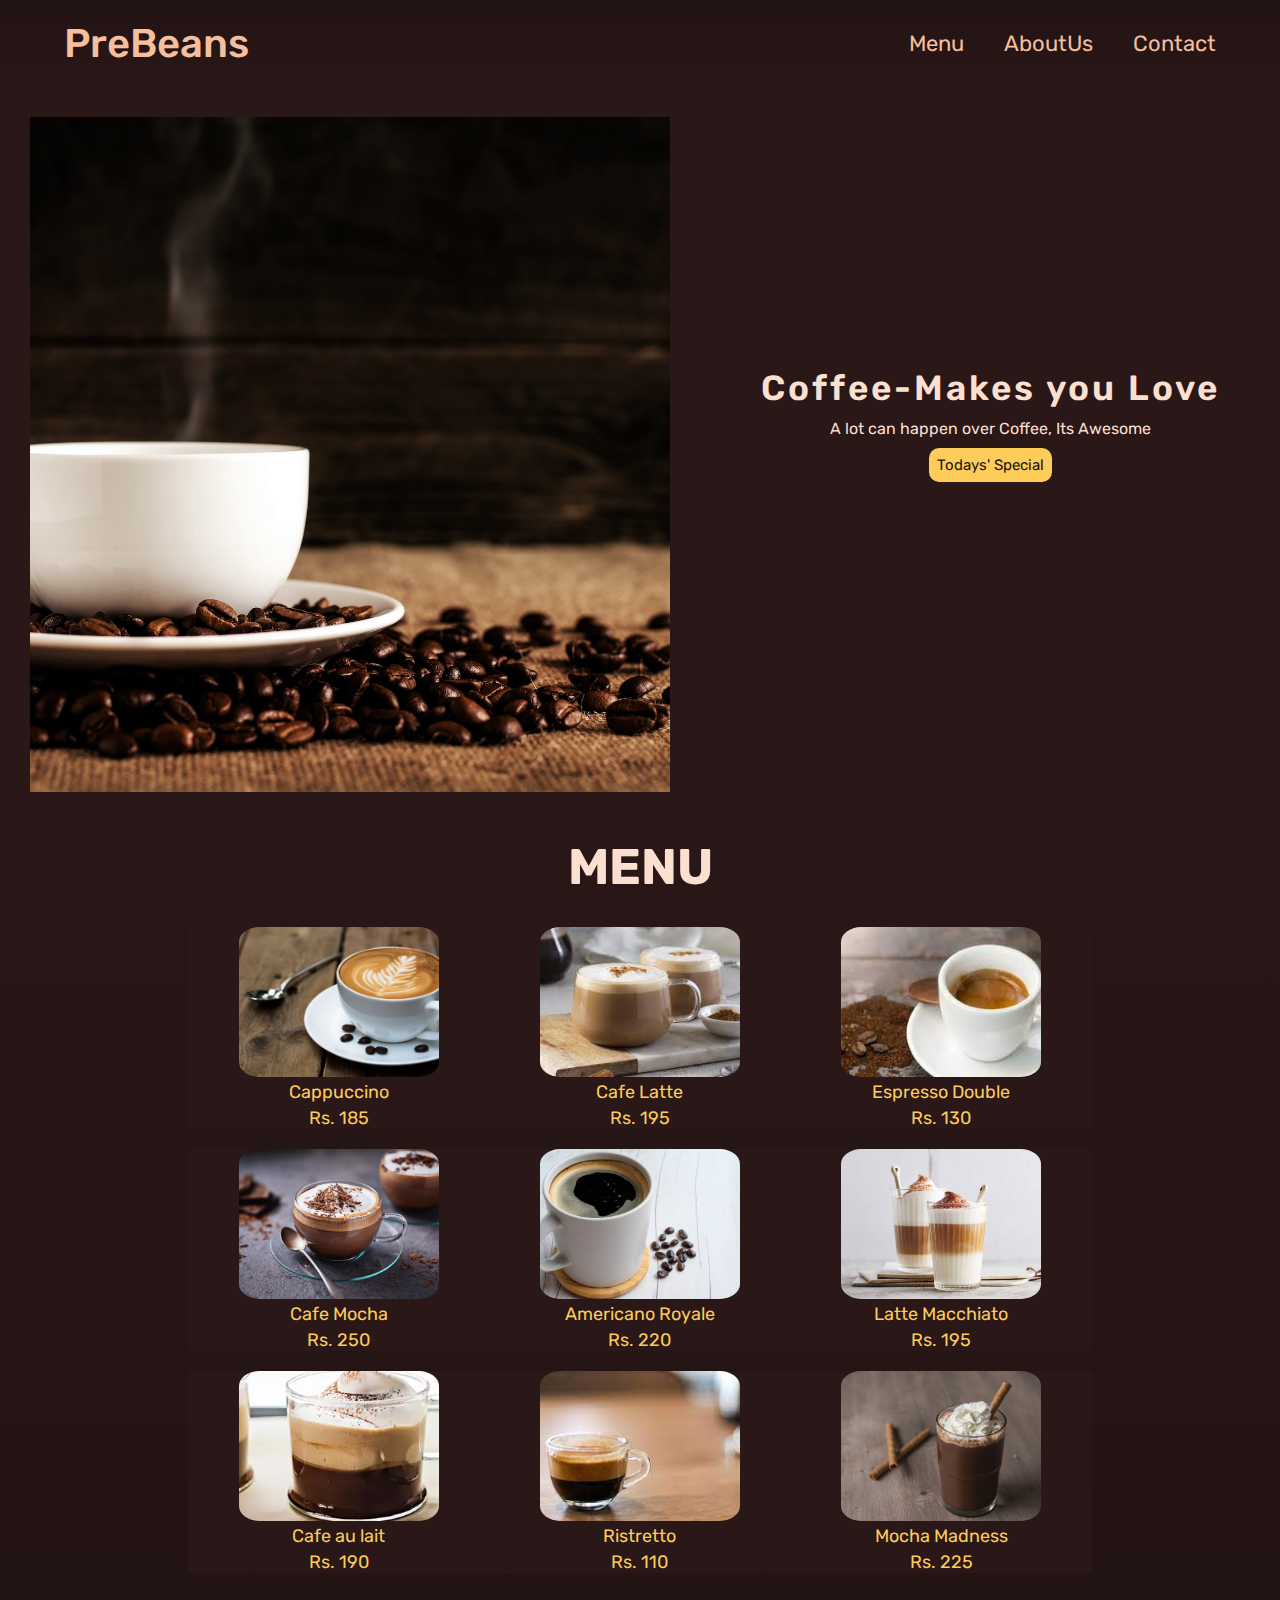
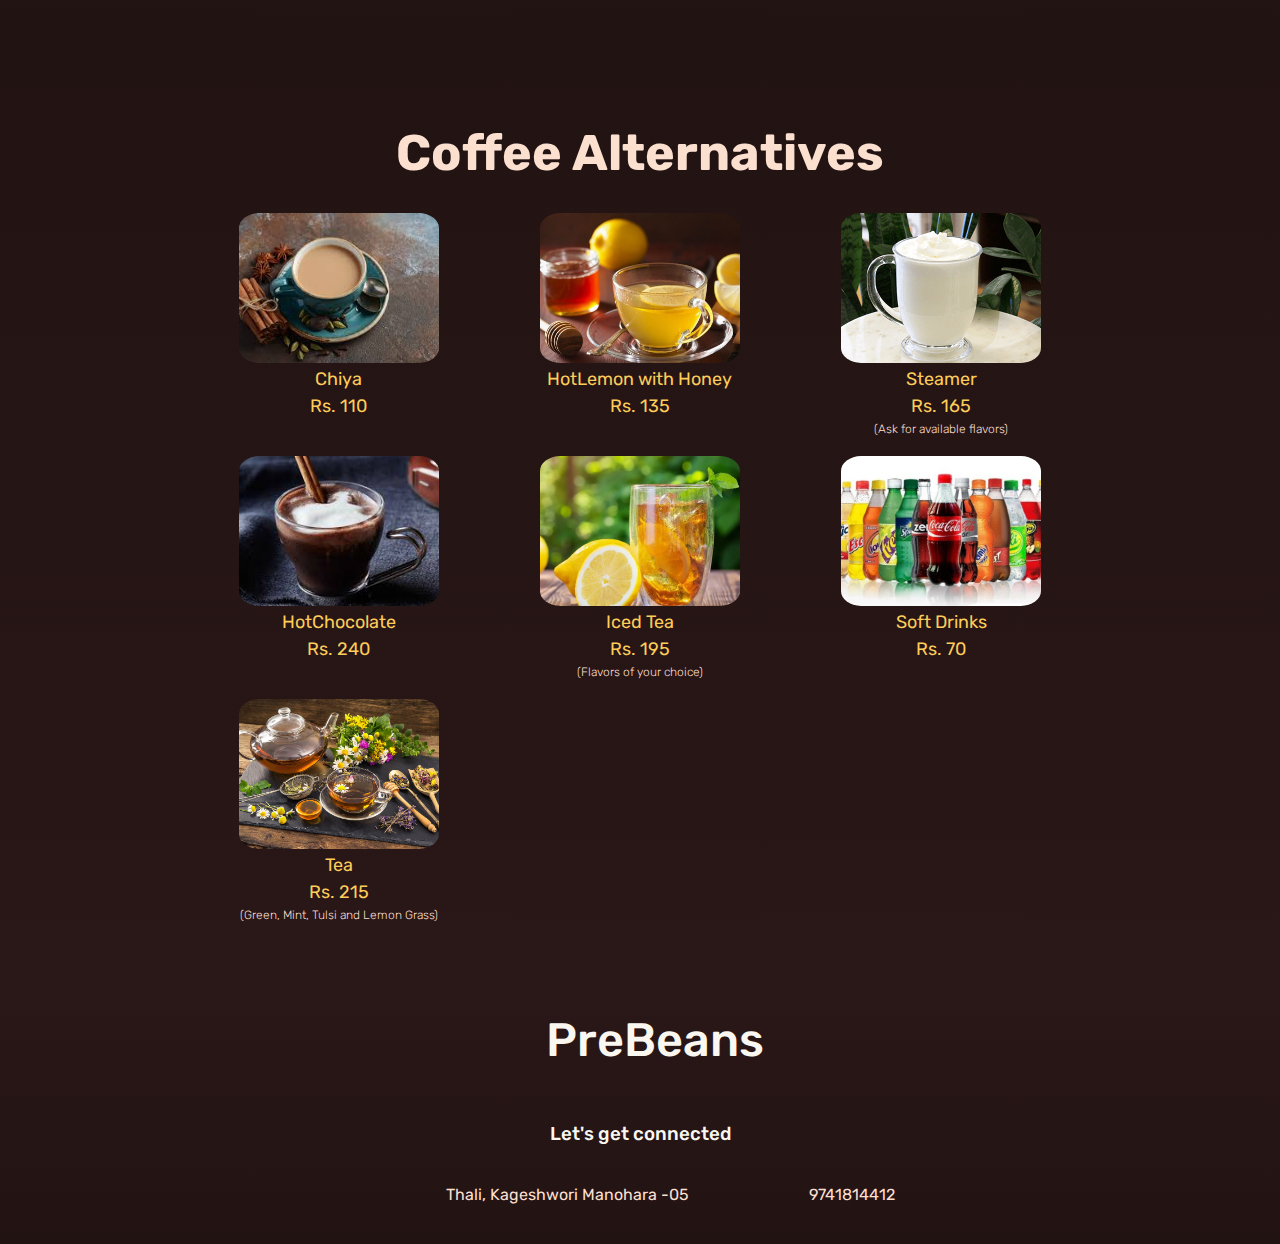
<file: Coffee Shop Assignment/index.html>
<!DOCTYPE html>
<html lang="en">
  <head>
    <meta charset="UTF-8" />
    <meta http-equiv="X-UA-Compatible" content="IE=edge" />
    <meta name="viewport" content="width=device-width, initial-scale=1.0" />
    <title>CoffeeSite</title>
    <link rel="stylesheet" href="style.css" />
    <link rel="preconnect" href="https://fonts.googleapis.com" />
    <link rel="preconnect" href="https://fonts.gstatic.com" crossorigin />
    <link
      href="https://fonts.googleapis.com/css2?family=Rubik:wght@300;400;500;600;700;800;900&display=swap"
      rel="stylesheet"
    />
    <link
      rel="stylesheet"
      href="https://unicons.iconscout.com/release/v4.0.0/css/line.css"
    />
  </head>
  <body>
    <div class="nav flex-row main-light">
      <div class="logo flex-row">
        <i class="uil uil-coffee "></i>
        <h3>PreBeans</h3>
      </div>
      <div class="nav-links flex-row">
        <a href="index.html" style="text-decoration: none;"><h4>Menu</h4></a>
        <a href="about.html" style="text-decoration: none;"><h4>AboutUs</h4></a>
        <a href="contact.html" style="text-decoration: none;"><h4>Contact</h4></a>
      </div>
    </div>
    <div class="header  flex-row">
        <img src="cooco.jpg">
        <div class="content flex-column">
            <i class="uil uil-heart icon"></i>
            <h2>Coffee-Makes you Love</h2>
            <p>A lot can happen over Coffee, Its Awesome</p>
         <a href="#button" style="text-decoration: none;"><button>Todays' Special</button></a>
        </div>
    </div>
    <div class="list flex-column light-main">
        <h1>MENU</h1>
     <div class="menu grid">
        <div class="grid-item flex-column">
            <img src="cappuccino.jpg">
            <h3>Cappuccino</h3>
            <h4>Rs. 185</h4>
        </div>
        <div class="grid-item flex-column">
            <img src="latte.jpg">
            <h3>Cafe Latte</h3>
            <h4>Rs. 195</h4>
        </div>
        <div class="grid-item flex-column">
            <img src="doubleespresso.jpg">
            <h3>Espresso Double</h3>
            <h4>Rs. 130</h4>
        </div>
        <div class="grid-item flex-column">
            <img src="mocha.jpg">
            <h3>Cafe Mocha</h3>
            <h4>Rs. 250</h4>
        </div>
        <div class="grid-item flex-column">
            <img src="americano.jpg">
            <h3>Americano Royale</h3>
            <h4>Rs. 220</h4>
        </div>
        <div class="grid-item flex-column">
            <img src="macchiato.jpg">
            <h3>Latte Macchiato</h3>
            <h4>Rs. 195</h4>
        </div>
        <div class="grid-item flex-column">
            <img src="cafe au lait.jpg">
            <h3>Cafe au lait</h3>
            <h4>Rs. 190</h4>
        </div>
        <div class="grid-item flex-column">
            <img src="ristretto.jpg">
            <h3>Ristretto</h3>
            <h4>Rs. 110</h4>
        </div>
        <div class="grid-item flex-column">
            <img src="mocha madness.jpg">
            <h3>Mocha Madness</h3>
            <h4>Rs. 225</h4>
        </div>
        </div>
    </div> 
        <div class="more flex-column main-light">
            <h1>Coffee Alternatives</h1>
            <div class="others grid">
                <div class="grid-items flex-column ">
                    <img src="ttea.jpg">
                    <h3>Chiya</h3>
                    <h4>Rs. 110</h4> 
                </div>
                <div class="grid-items flex-column">
                    <img src="Lemon-and-Honey.jpg">
                    <h3>HotLemon with Honey</h3>
                    <h4>Rs. 135</h4> 
                </div>
                <div class="grid-items flex-column">
                    <img src="stam.jpg">
                    <h3>Steamer</h3>
                    <h4>Rs. 165</h4>
                    <h5>(Ask for available flavors)</h5> 
                </div>
                <div class="grid-items flex-column">
                    <img src="hot.jpg">
                    <h3>HotChocolate</h3>
                    <h4>Rs. 240</h4> 
                </div>
                <div class="grid-items flex-column">
                    <img src="ice.jpg">
                    <h3>Iced Tea</h3>
                    <h4>Rs. 195</h4>
                    <h5>(Flavors of your choice)</h5> 
                </div>
                <div class="grid-items flex-column">
                    <img src="drinks.jpg">
                    <h3>Soft Drinks</h3>
                    <h4>Rs. 70</h4> 
                </div>
                <div class="grid-items flex-column">
                    <img src="herbal.jpg">
                    <h3>Tea</h3>
                    <h4>Rs. 215</h4>
                    <h5>(Green, Mint, Tulsi and Lemon Grass)</h5> 
                </div>
            </div>
        </div>
          <div class="foot flex-column light-main">
            <div class="logoe flex-row">
                <i class="uil uil-coffee r"></i>
                <h3>PreBeans</h3>
            </div>
            <div class="flex-column foot">
                <h3>Let's get connected</h3>
                <div class="icons flex-row ">
                    <i class="uil uil-location-pin-alt e"></i>
                    <h4>Thali, Kageshwori Manohara -05</h4>
                    <i class="uil uil-phone e"></i>
                    <a href="tel:9741814412" style="text-decoration: none; color: var(--text-main);">9741814412</a>
                </div>
                <div class="icons-media flex-row s">
                <i class="uil uil-facebook"></i>
                <i class="uil uil-instagram-alt"></i>
                <i class="uil uil-github"></i>
                <i class="uil uil-linkedin"></i>
            </div>
            </div>
          </div>
        </div> 
    
  </body>
</html>
</file>
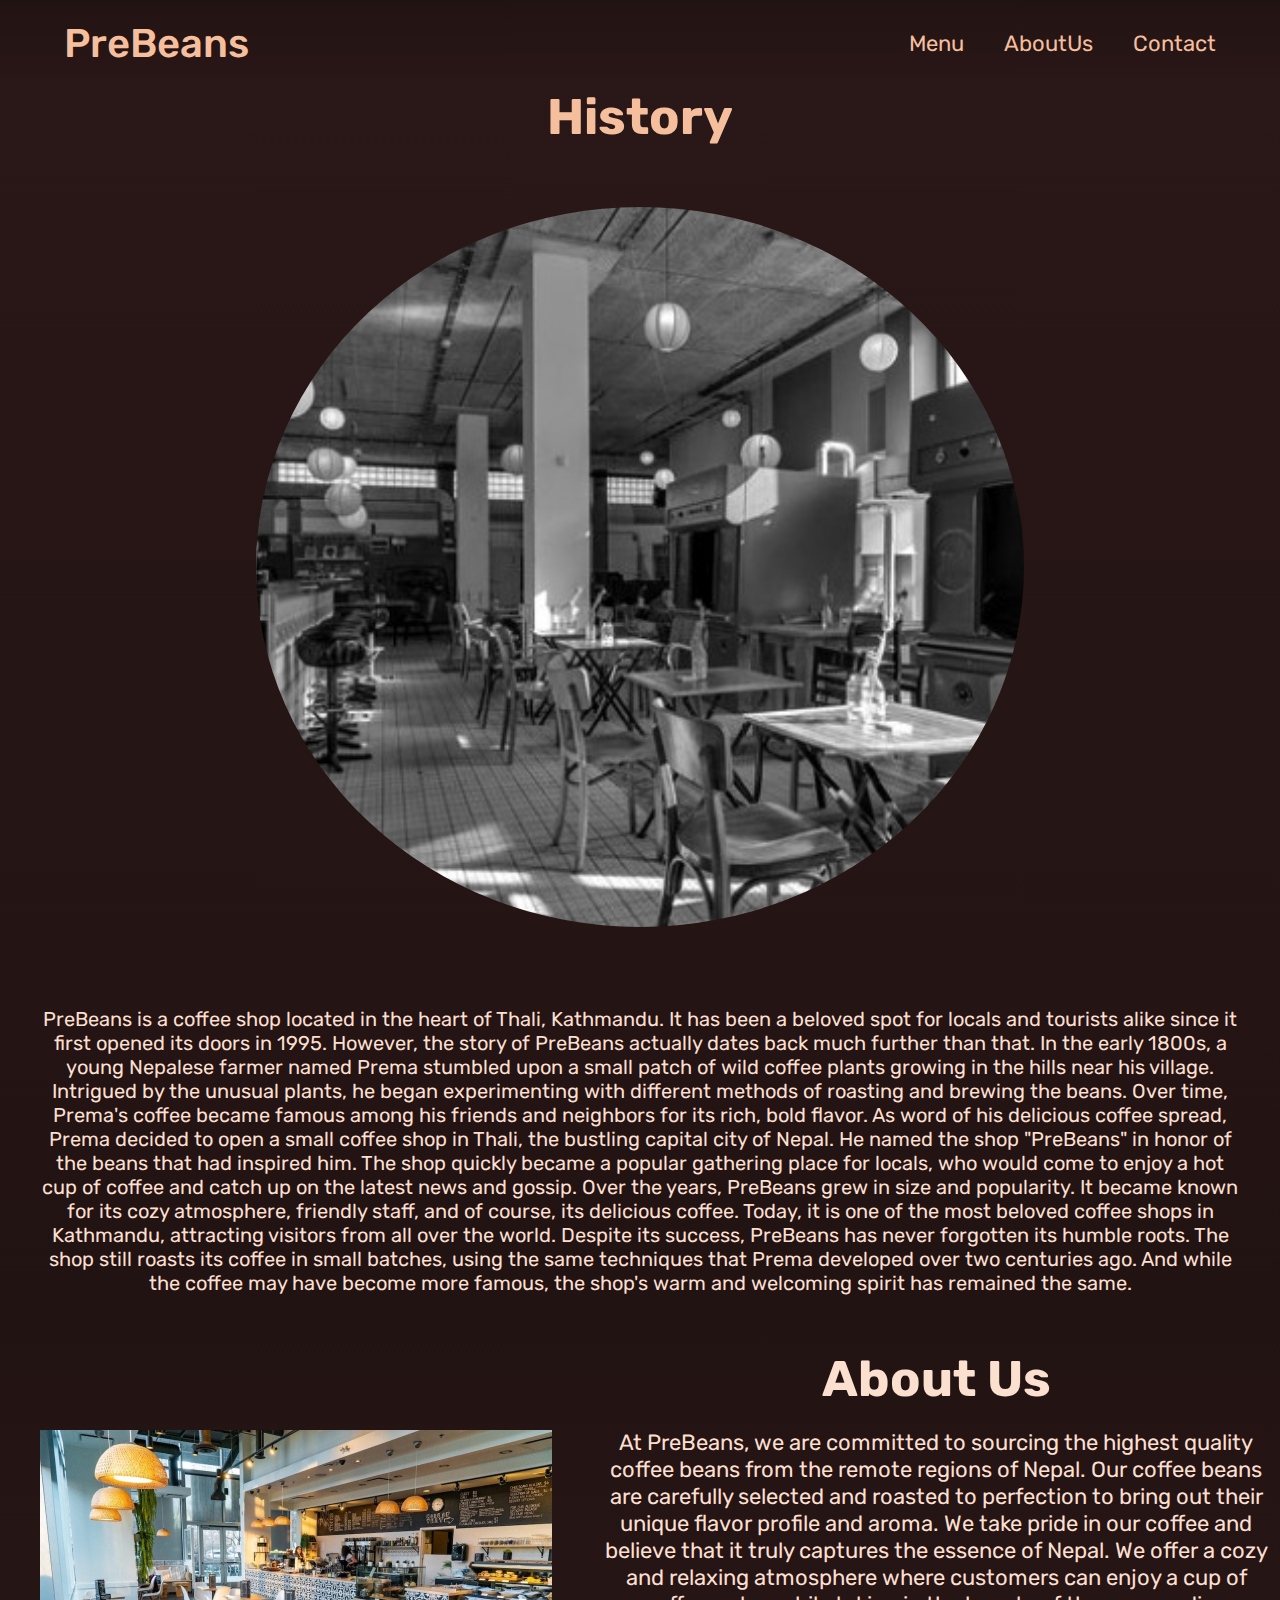
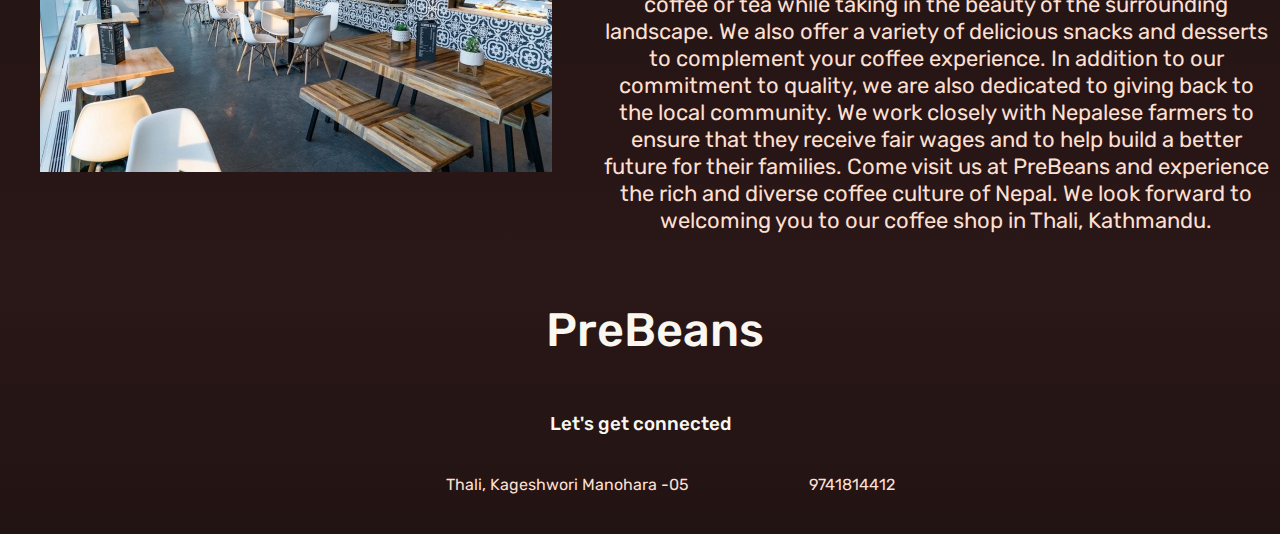
<file: Coffee Shop Assignment/about.html>
<!DOCTYPE html>
<html lang="en">
<head>
    <meta charset="UTF-8">
    <meta http-equiv="X-UA-Compatible" content="IE=edge">
    <meta name="viewport" content="width=device-width, initial-scale=1.0">
    <title>AboutUs</title>
    <link rel="stylesheet" href="style.css" />
    <link rel="preconnect" href="https://fonts.googleapis.com" />
    <link rel="preconnect" href="https://fonts.gstatic.com" crossorigin />
    <link
      href="https://fonts.googleapis.com/css2?family=Rubik:wght@300;400;500;600;700;800;900&display=swap"
      rel="stylesheet"
    />
    <link
      rel="stylesheet"
      href="https://unicons.iconscout.com/release/v4.0.0/css/line.css"
    />
</head>
<body>
    <div class="nav flex-row main-light">
        <div class="logo flex-row">
          <i class="uil uil-coffee "></i>
          <h3>PreBeans</h3>
        </div>
        <div class="nav-links flex-row">
          <a href="index.html" style="text-decoration: none;"><h4>Menu</h4></a>
          <a href="about.html" style="text-decoration: none;"><h4>AboutUs</h4></a>
          <a href="contact.html" style="text-decoration: none;"><h4>Contact</h4></a>
        </div>
      </div>
      <div class="history flex-column light-main">
        <h1>History</h1>
        <img src="history.jpg">
        <p>PreBeans is a coffee shop located in the heart of Thali, Kathmandu. It has been a beloved spot for locals and tourists alike since it first opened its doors in 1995. However, the story of PreBeans actually dates back much further than that.
          In the early 1800s, a young Nepalese farmer named Prema stumbled upon a small patch of wild coffee plants growing in the hills near his village. Intrigued by the unusual plants, he began experimenting with different methods of roasting and brewing the beans. Over time, Prema's coffee became famous among his friends and neighbors for its rich, bold flavor.
             As word of his delicious coffee spread, Prema decided to open a small coffee shop in Thali, the bustling capital city of Nepal. He named the shop "PreBeans" in honor of the beans that had inspired him. The shop quickly became a popular gathering place for locals, who would come to enjoy a hot cup of coffee and catch up on the latest news and gossip.
            Over the years, PreBeans grew in size and popularity. It became known for its cozy atmosphere, friendly staff, and of course, its delicious coffee. Today, it is one of the most beloved coffee shops in Kathmandu, attracting visitors from all over the world.
            Despite its success, PreBeans has never forgotten its humble roots. The shop still roasts its coffee in small batches, using the same techniques that Prema developed over two centuries ago. And while the coffee may have become more famous, the shop's warm and welcoming spirit has remained the same.</p>
            </div>
      <div class="about flex-row main-light">
        <img src="coffeeshop.jpg">
        <div class=" info flex-column ">
        <h1>About Us</h1>
        <p>At PreBeans, we are committed to sourcing the highest quality coffee beans from the remote regions of Nepal. Our coffee beans are carefully selected and roasted to perfection to bring out their unique flavor profile and aroma. 
            We take pride in our coffee and believe that it truly captures the essence of Nepal.
            We offer a cozy and relaxing atmosphere where customers can enjoy a cup of coffee or tea while taking in the beauty of the surrounding landscape. We also offer a variety of delicious snacks and desserts
             to complement your coffee experience.
            In addition to our commitment to quality, we are also dedicated to giving back to the local community. We work closely with Nepalese farmers
             to ensure that they receive fair wages and to help build a better future for their families.
            Come visit us at PreBeans and experience the rich and diverse coffee culture of Nepal. We look forward to welcoming you to our coffee shop in Thali, Kathmandu.</p>
    </div>
    </div>
    <div class="foot flex-column light-main">
        <div class="logoe flex-row">
            <i class="uil uil-coffee r"></i>
            <h3>PreBeans</h3>
        </div>
        <div class="flex-column foot">
            <h3>Let's get connected</h3>
            <div class="icons flex-row ">
                <i class="uil uil-location-pin-alt e"></i>
                <h4>Thali, Kageshwori Manohara -05</h4>
                <i class="uil uil-phone e"></i>
                <a href="tel:9741814412" style="text-decoration: none; color: var(--text-main);">9741814412</a>
            </div>
            <div class="icons-media flex-row">
            <i class="uil uil-facebook"></i>
            <i class="uil uil-instagram-alt"></i>
            <i class="uil uil-github"></i>
            <i class="uil uil-linkedin"></i>
        </div>
        </div>
      </div>
    </div> 
    
</body>
</html>
</file>
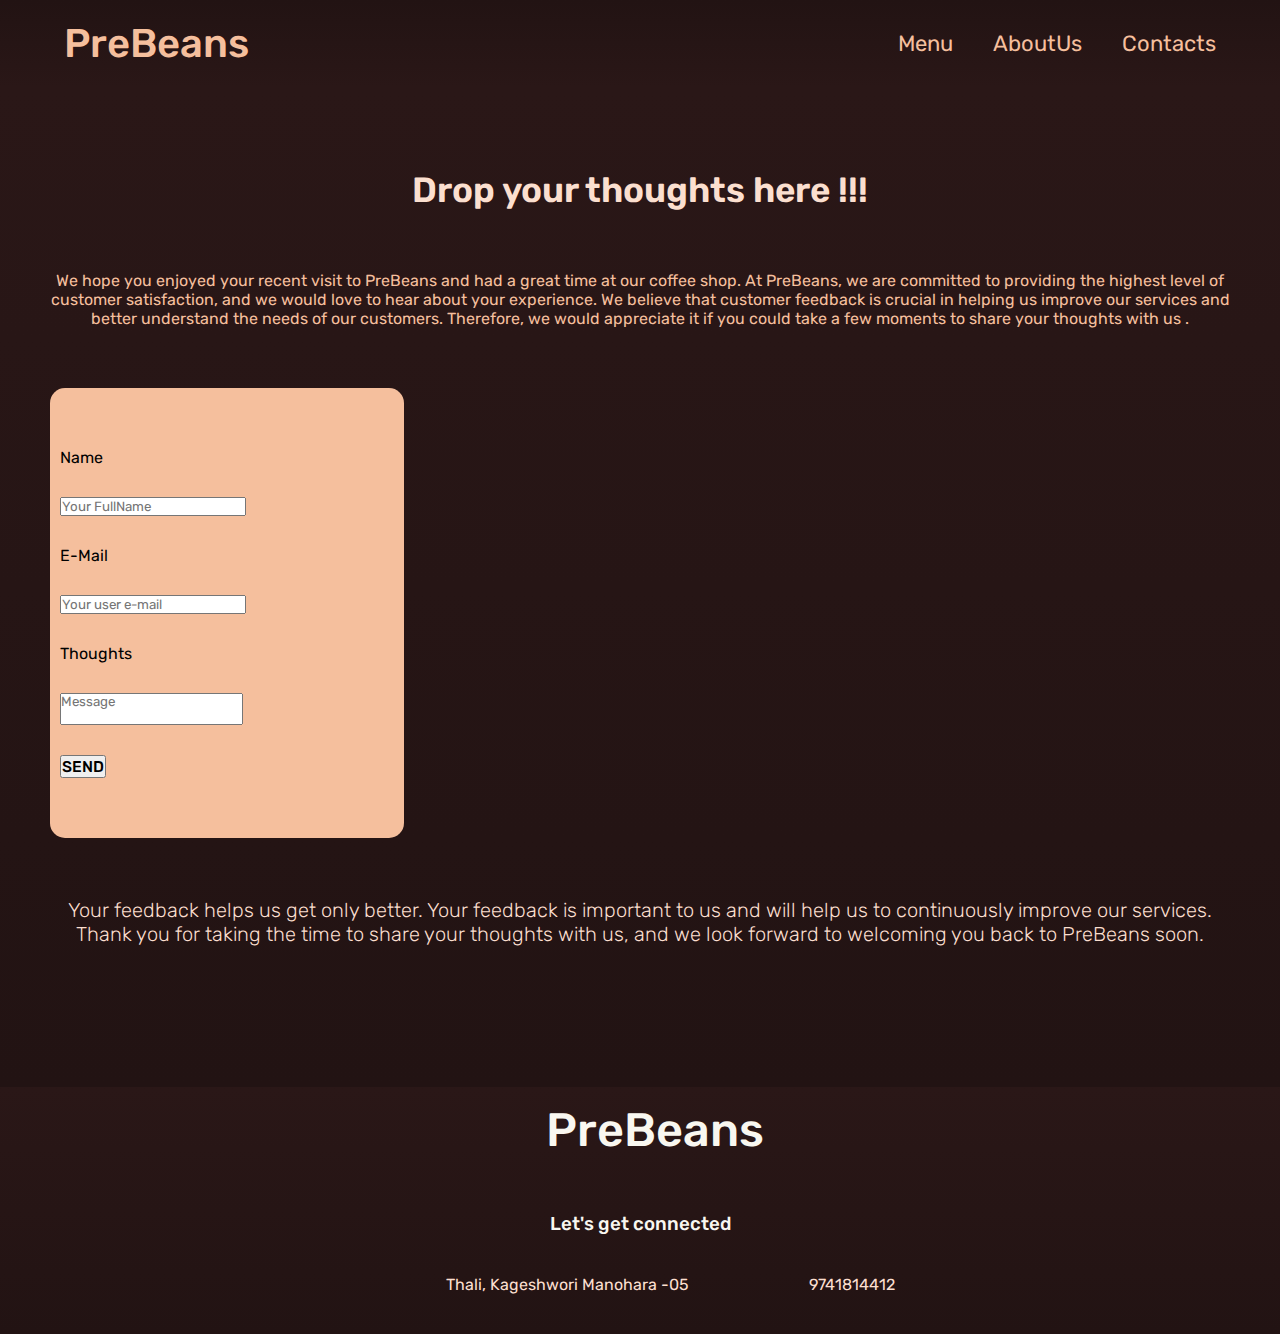
<file: Coffee Shop Assignment/contact.html>
<!DOCTYPE html>
<html lang="en">
<head>
    <meta charset="UTF-8">
    <meta http-equiv="X-UA-Compatible" content="IE=edge">
    <meta name="viewport" content="width=device-width, initial-scale=1.0">
    <title>Contact</title>
    <link rel="stylesheet" href="style.css"/>
    <link rel="preconnect" href="https://fonts.googleapis.com" />
    <link rel="preconnect" href="https://fonts.gstatic.com" crossorigin />
    <link
      href="https://fonts.googleapis.com/css2?family=Rubik:wght@300;400;500;600;700;800;900&display=swap"
      rel="stylesheet"
    />
    <link
      rel="stylesheet"
      href="https://unicons.iconscout.com/release/v4.0.0/css/line.css"
    />
</head> 
<body>
    <div class="nav flex-row main-light">
        <div class="logo flex-row">
          <i class="uil uil-coffee "></i>
          <h3>PreBeans</h3>
        </div>
        <div class="nav-links flex-row">
          <a href="index.html" style="text-decoration: none;"><h4>Menu</h4></a>
          <a href="about.html" style="text-decoration: none;"><h4>AboutUs</h4></a>
          <a href="contact.html" style="text-decoration: none;"><h4>Contacts</h4></a>
        </div>
      </div>
     <div class="form flex-column light-main">
        <h2>Drop your thoughts here !!! </h2>
        <p>We hope you enjoyed your recent visit to PreBeans and had a great time at our coffee shop. At PreBeans, we are committed to providing the highest level of customer satisfaction, and we would love to hear about your experience.
            We believe that customer feedback is crucial in helping us improve our services and better understand the needs of our customers. Therefore, we would appreciate it if you could take a few moments to share your thoughts with us .
        </p>
        <form class="contact-box flex-column">
            <label>Name</label>
            <input type="text" placeholder="Your FullName"/>
            <label>E-Mail</label>
            <input type="Username" placeholder="Your user e-mail"/>
            <label>Thoughts</label>
            <textarea placeholder="Message"></textarea>
            <button><h3> SEND </h3>
            </button>
        </form>
        <h5>Your feedback helps us get only better.
            Your feedback is important to us and will help us to continuously improve our services. Thank you for taking the time to share your thoughts with us, 
            and we look forward to welcoming you back to PreBeans soon.
        </h5>
        <i class="uil uil-smile-beam p"></i>
     </div>
     <div class="foot flex-column light-main">
        <div class="logoe flex-row">
            <i class="uil uil-coffee r"></i>
            <h3>PreBeans</h3>
        </div>
        <div class="flex-column foot">
            <h3>Let's get connected</h3>
            <div class="icons flex-row ">
                <i class="uil uil-location-pin-alt e"></i>
                <h4>Thali, Kageshwori Manohara -05</h4>
                <i class="uil uil-phone e"></i>
                <a href="tel:9741814412" style="text-decoration: none; color: var(--text-main);">9741814412</a>
            </div>
            <div class="icons-media flex-row">
            <i class="uil uil-facebook"></i>
            <i class="uil uil-instagram-alt"></i>
            <i class="uil uil-github"></i>
            <i class="uil uil-linkedin"></i>
        </div>
        </div>
      </div>
    </div> 
</body>
</html>
</file>
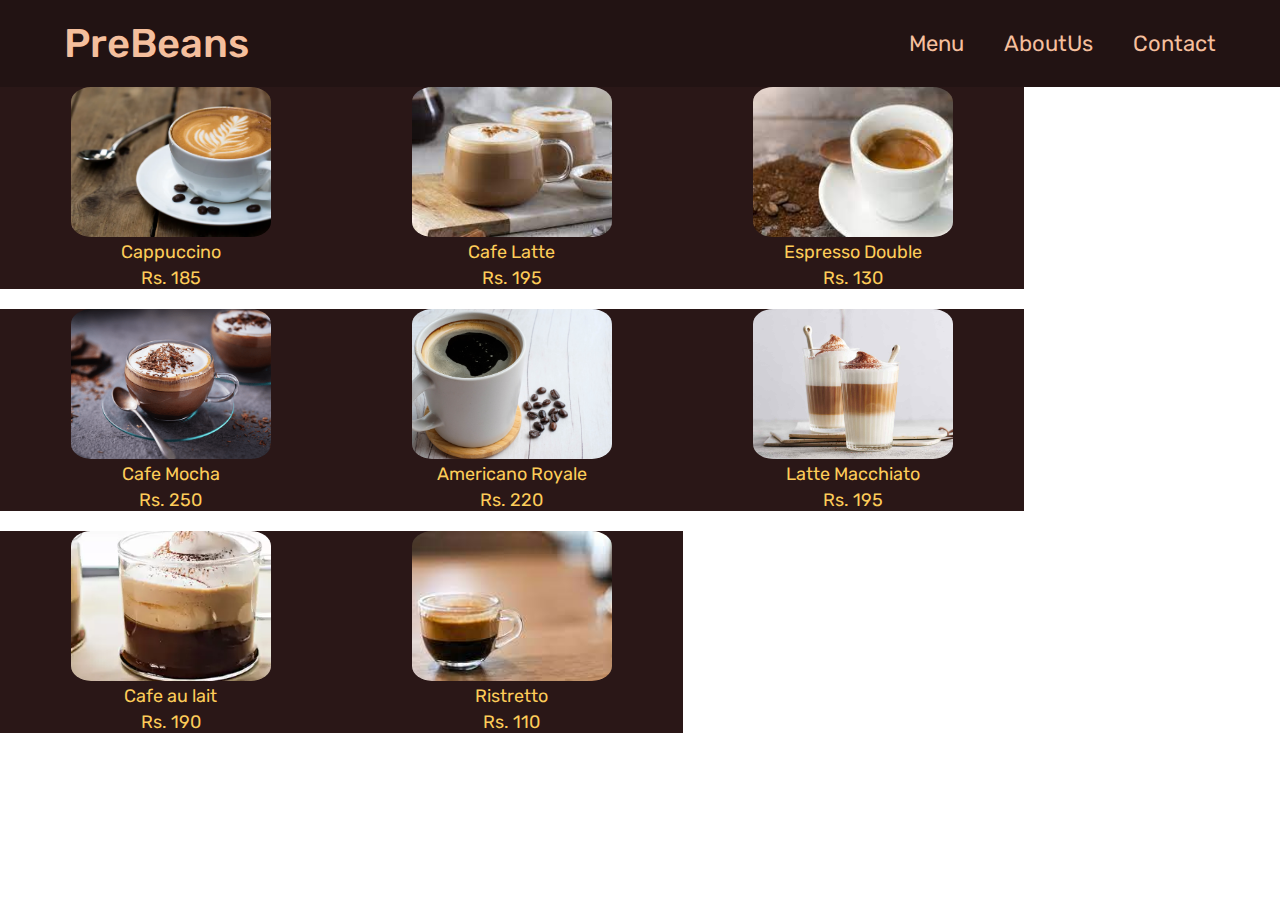
<file: Coffee Shop Assignment/menu.html>
<!DOCTYPE html>
<html lang="en">
<head>
    <meta charset="UTF-8">
    <meta http-equiv="X-UA-Compatible" content="IE=edge">
    <meta name="viewport" content="width=device-width, initial-scale=1.0">
    <title>Menu</title>
    <link rel="stylesheet" href="style.css" />
    <link rel="preconnect" href="https://fonts.googleapis.com" />
    <link rel="preconnect" href="https://fonts.gstatic.com" crossorigin />
    <link
      href="https://fonts.googleapis.com/css2?family=Rubik:wght@300;400;500;600;700;800;900&display=swap"
      rel="stylesheet"
    />
    <link
      rel="stylesheet"
      href="https://unicons.iconscout.com/release/v4.0.0/css/line.css"
    />
</head>
<body>
    <div class="nav flex-row">
      <div class="logo flex-row">
        <i class="uil uil-coffee "></i>
        <h3>PreBeans</h3>
      </div>
      <div class="nav-links flex-row">
        <a href="#men" style="text-decoration: none;"><h4>Menu</h4></a>
        <a href="#info" style="text-decoration: none;"><h4>AboutUs</h4></a>
        <a href="#query" style="text-decoration: none;"><h4>Contact</h4></a>
      </div>
    </div>
    <div class="menu grid">
        <div class="grid-item flex-column">
            <img src="cappuccino.jpg">
            <h3>Cappuccino</h3>
            <h4>Rs. 185</h4>
        </div>
        <div class="grid-item flex-column">
            <img src="latte.jpg">
            <h3>Cafe Latte</h3>
            <h4>Rs. 195</h4>
        </div>
        <div class="grid-item flex-column">
            <img src="doubleespresso.jpg">
            <h3>Espresso Double</h3>
            <h4>Rs. 130</h4>
        </div>
        <div class="grid-item flex-column">
            <img src="mocha.jpg">
            <h3>Cafe Mocha</h3>
            <h4>Rs. 250</h4>
        </div>
        <div class="grid-item flex-column">
            <img src="americano.jpg">
            <h3>Americano Royale</h3>
            <h4>Rs. 220</h4>
        </div>
        <div class="grid-item flex-column">
            <img src="macchiato.jpg">
            <h3>Latte Macchiato</h3>
            <h4>Rs. 195</h4>
        </div>
        <div class="grid-item flex-column">
            <img src="cafe au lait.jpg">
            <h3>Cafe au lait</h3>
            <h4>Rs. 190</h4>
        </div>
        <div class="grid-item flex-column">
            <img src="ristretto.jpg">
            <h3>Ristretto</h3>
            <h4>Rs. 110</h4>
        </div>
        </div>
    </div>
    
</body>
</html>
</file>
<file: Coffee Shop Assignment/style.css>
*{
    margin: 0px;
    padding: 0px;
    font-family: 'Rubik', sans-serif;
}
:root{
    --primary-light: #2a1717;
    --primary-main:#221313;
    --secondary-main: rgb(245, 191, 157);
    --text-main: #fbdfcf;
    --primary-white: rgb(249, 247, 240);
    --primary-button: rgb(253, 204, 89)  ;
}
.main-light {
    background: linear-gradient(
      var(--primary-main),
      var(--primary-light)
    ) !important;
  }
  .light-main {
    background: linear-gradient(
      var(--primary-light),
      var(--primary-main)
    ) !important;
  }
.flex-row{
    display: flex;
    flex-direction: row;
}
.flex-column{
    display: flex;
    flex-direction: column;
}

h1{
    font-weight: 700;
}
h2{
    font-weight: 600;
}
h3{
    font-weight: 500;
}
h4{
    font-weight: 400;
}
h5{
    font-weight: 300;
}
.nav{
    padding: 20px 5%;
    width: 90%;
    justify-content: space-between;
    position: sticky;
    top: 0px;
    background-color: var(--primary-main);
    align-items: center;
    
    
}
.logo{
    font-size: 50px;
    color: var(--primary-white);
    align-items: center;
    
}
.nav h3{
    font-size: 40px;
    color: var(--secondary-main);
    width: 80%;
    align-items: center;
}
.nav-links:hover{
    color: var(--primary-white);
}

.nav-links{
    justify-content: space-between;
    gap: 40px;
    align-items: center;

}
.nav-links h4{
    font-size: 22px;
    color: var(--secondary-main);
    align-items: center;
}
.header{
    height: 75vh;
    width: 100%;
    background-color: var(--primary-light);
}
.header img{
    width:50%;
    height: 100%;
    object-fit: cover;
    padding: 30px;
}

.content{
    align-items: center;
    justify-content: center;
    width: 50%;
    height: 100%;      
}
.icon{
    font-size: 100px;
    color: var(--secondary-main);
}.content h2{
    letter-spacing: 3px;
    font-size: 35px;
    color:var(--text-main);
}
.content p{
    font-size: 16px;
    padding: 10px 0px;
    color: var(--text-main);
}
.content button{
    font-size: 15px;
    padding: 8px;
    background-color: var(--primary-button);
    border: none;
    border-radius: 10px;
    color:var(--primary-main);
}
button:hover{
    cursor: pointer;
    color: var(--primary-white);
}
.grid{
    display: grid;
    grid-template-columns: auto auto auto;
    
  
}
.grid-item img {
    border-radius: 10%;
    width: 200px;
    height: 150px;
    object-fit: cover;
}
.grid-item {
    align-items: center;
    gap: 4px;
    background-color: var(--primary-light);
 }
  .grid-item h3 {
    font-size: 18px;
    font-weight: 400;
    color: var(--primary-button);
  }
  .grid-item h4 {
    font-size: 18px;
    font-weight: 400;
    color:var(--primary-button);
  }
  .list{
    background-color: var(--primary-main);
    padding: 75px;
    gap: 30px;
    align-items: center;
  }
  .list h1{
    font-size: 50px;
    text-align: center; 
    color: var(--text-main);
  }
  .menu{
    width: 80%;
    grid-row-gap: 20px;

  }
  .grid-items {
    align-items: center;
    gap: 5px;
  }
  .grid-items img {
    border-radius: 10%;
    width: 200px;
    height: 150px;
    object-fit: cover;
  }
  .grid-items h3 {
    font-size: 18px;
    font-weight: 400;
    color: var(--primary-button);
  }
  .grid-items h4 {
    font-size: 18px;
    font-weight: 400;
    color:var(--primary-button);
  }
  .grid-items h5{
    font-size: 12px;
    color:var(--text-main)
  }
  .others{
    width: 80%;
    grid-row-gap: 20px;
  }
  
  .more{
    background-color: var(--primary-light);
    padding: 75px;
    gap: 30px;
    align-items:center;
  }
  .more h1{
    font-size: 50px;
    text-align: center; 
    color: var(--text-main);
  }
  .about{
    align-items: center;
  }
  .about img{
    width:40%;
    height: 70%;
    object-fit: cover;
    padding: 115px 40px;
  }
  .info h1{
    font-size: 50px;
    text-align: center; 
    color: var(--text-main); 
    gap: 40px;
  }
  .info p{
    font-size: 22px;
    text-align: center;
    color: var(--text-main);
    padding: 20px 10px;
    margin: auto;
  }
   .foot{
    gap: 40px;
  } 
 .logoe{
    font-size: 40px;
    color: var(--text-main);
   justify-content: center;
   gap: 30px;
   padding: 15px 20px;
 }
 .r{
    font-size: 50px ;
 }
.foot h3{
    color: var(--primary-white);
    text-align: center;
    
 }

 .e{
    font-size: 30px;
    color: var(--primary-white);
    
 }
 .icons{
    color: var(--text-main);
    align-items: center;
    justify-content: center;
    gap: 60px;
 }
 .icons-media{
    font-size: 40px;
    justify-content: center;
    color: var(--primary-white);
    gap: 20px;
 }
 .form{
    height: 100vh;
    padding: 50px;
    justify-content: center;
    gap: 60px;

 }
 
 .contact-box {
    padding: 15px 10px;
    gap: 30px;
    outline: none;
    border: 0px;
 

  }
  form {
    box-sizing: border-box;
    border-radius: 15px;
    background-color: var(--secondary-main);
    gap: 20px;
    align-items:flex-start;
    width:30%;
    height: 50vh;
    justify-content: center;
    text-align: center;
  }
textarea{
    resize: none;
    outline: none;
}
input{
    outline: none;
}
  .form h2{
    font-size: 35px;
    color: var(--text-main);
    text-align: center;
  }
  .form p{
    font-size: 16px;
    text-align: center;
    color: var(--secondary-main);
  }
  .form h5{
    font-size: 20px ;
    text-align: center;
    color: var(--text-main);
  }
  .p{
    font-size: 60px;
    text-align: center;
    color: var(--primary-button);
  }
 .history img{
    width: 60%;
    height: 80vh;
    object-fit:cover;
    border-radius: 100%;
    padding: 60px;
    justify-content: center;
    margin: auto auto;
 }
 .history h1{
    color: var(--secondary-main);
    text-align: center;
    font-size: 50px;
 }
 .history p{
    color: var(--text-main);
    text-align: center;
    padding: 20px 40px;
    font-size: 20px;
 }
 .s:hover{
    color: var(--secondary-main);
 }
</file>
